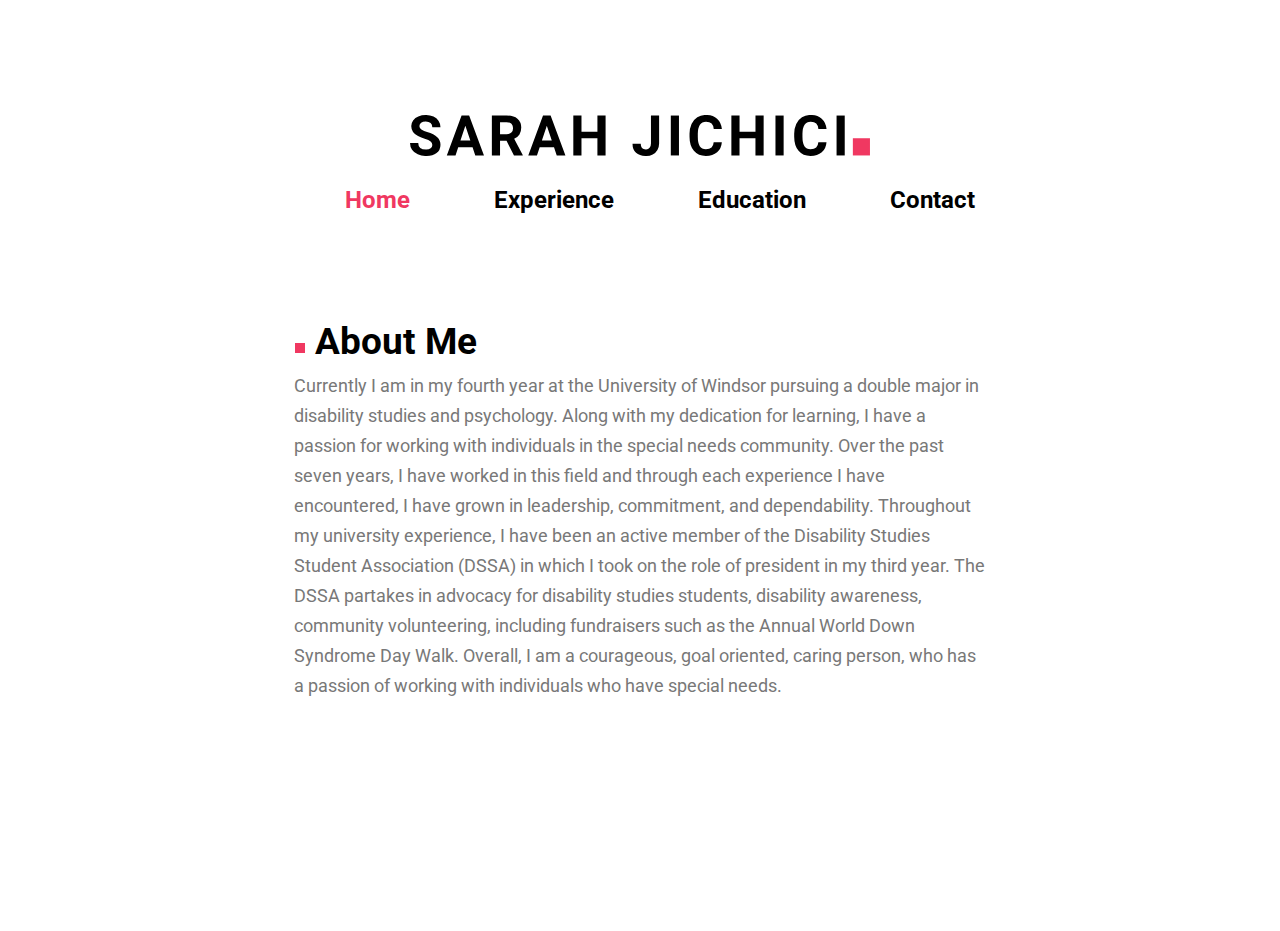
<file: index.html>
<!DOCTYPE html>
<html lang="en">
<head>
    <meta charset="UTF-8">
    <meta name="viewport" content="width=device-width, initial-scale=1.0">
    <meta http-equiv="X-UA-Compatible" content="ie=edge">
    <title>Sarah Jichici</title>
    <link href="css/main.css" rel="stylesheet" type="text/css" />
<link href="https://fonts.googleapis.com/css?family=Roboto" rel="stylesheet">
<link rel="icon" href="files/favicon.ico" type="image/x-icon">

</head>
<body>

	<div class="main-container">

			<header>
					<div class="nav-bar">
						<img class="nav-image" src="img/sarah-jichici_logo.svg">
					</div>
					<nav  role="navigation">
						<ul>
							<li class="nav-option"><a href="index.html" class="active">Home</a></li>
							<li class="nav-option"><a href="work.html">Experience</a></li>
							<li class="nav-option"><a href="education.html">Education</a></li>
							<li class="nav-option"><a href="contact.html">Contact</a></li>
							<!--<li class="nav-option"><a href="media.html">Gallery</a></li>-->
						</ul>
						</ul>
					</nav>
				</div>
			</header>
		
			<div class="about-box">

		
				<p class="headline-title">
						<img class="icon" src="img/pink-icon.png"> About Me
				</p>
		
				<p>
					Currently I am in my fourth year at the University of Windsor pursuing a double major in disability studies and psychology. Along with my dedication for learning, I have a passion for working with individuals in the special needs community. Over the past seven years, I have worked in this field and through each experience I have encountered, I have grown in leadership, commitment, and dependability. Throughout my university experience, I have been an active member of the Disability Studies Student Association <abbr title="Disability Studies Student Association">(DSSA)</abbr> in which I took on the role of president in my third year. The DSSA partakes in advocacy for disability studies students, disability awareness, community volunteering, including fundraisers such as the Annual World Down Syndrome Day Walk. Overall, I am a courageous, goal oriented, caring person, who has a passion of working with individuals who have special needs.    
				</p>

				
		</div>


	</div>



	</body>

	</html>
</file>
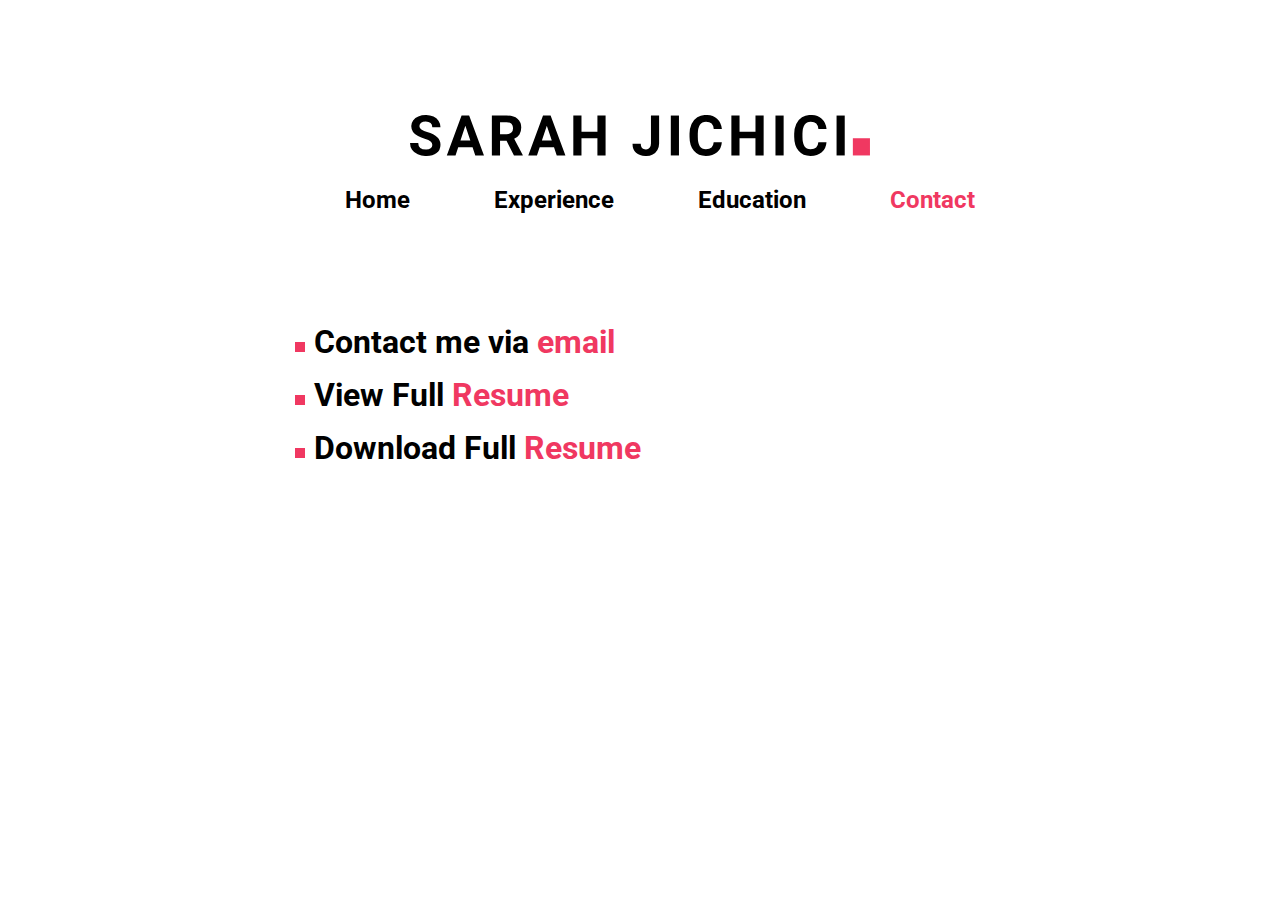
<file: contact.html>
<!DOCTYPE html>
<html lang="en">
<head>
    <meta charset="UTF-8">
    <meta name="viewport" content="width=device-width, initial-scale=1.0">
    <meta http-equiv="X-UA-Compatible" content="ie=edge">
    <title>Sarah Jichici</title>
    <link href="css/main.css" rel="stylesheet" type="text/css" />
<link href="https://fonts.googleapis.com/css?family=Roboto" rel="stylesheet">
<link rel="icon" href="files/favicon.ico" type="image/x-icon">
</head>
<body>

	<div class="main-container">

			<header>
					<div class="nav-bar">
						<img class="nav-image" src="img/sarah-jichici_logo.svg">
					</div>
					<nav  role="navigation">
						<ul>
							<li class="nav-option"><a href="index.html">Home</a></li>
							<li class="nav-option"><a href="work.html">Experience</a></li>
							<li class="nav-option"><a href="education.html">Education</a></li>
							<li class="nav-option"><a href="contact.html"class="active">Contact</a></li>
							<!--<li class="nav-option"><a href="media.html">Gallery</a></li> -->
						</ul>
					</nav>
				</div>
			</header>
		
			<div class="contact-box">

		
				<p class="headline-title">
						<img class="icon" src="img/pink-icon.png"> Contact me via <a class="email-link" href="mailto:jichici.sarah@gmail.com"target="_blank"> email</a>
						</p>

				
		</div>

		<div class="contact-box-2">

			<p class="headline-title"> <img class="icon" src="img/pink-icon.png"> View Full 
	
			<a class="email-link" href="resume.html" target="_blank"> Resume</a>

			</p>
	</div>

	<div class="contact-box-2">
		
					<p class="headline-title"> <img class="icon" src="img/pink-icon.png"> Download Full 
			
					<a class="email-link" href="files/sarah-jichici-resume.pdf"
					download="sarah-jichici-resume.pdf"> Resume</a>
		
					</p>
			</div>
		




		</div>
<!--<div class="pdf-preview">

		<object width="800" height="1200" data="files/sarah-jichici-resume.pdf">
		</object>

	</div> -->

		

	

	</div>



	</body>

	</html>
</file>
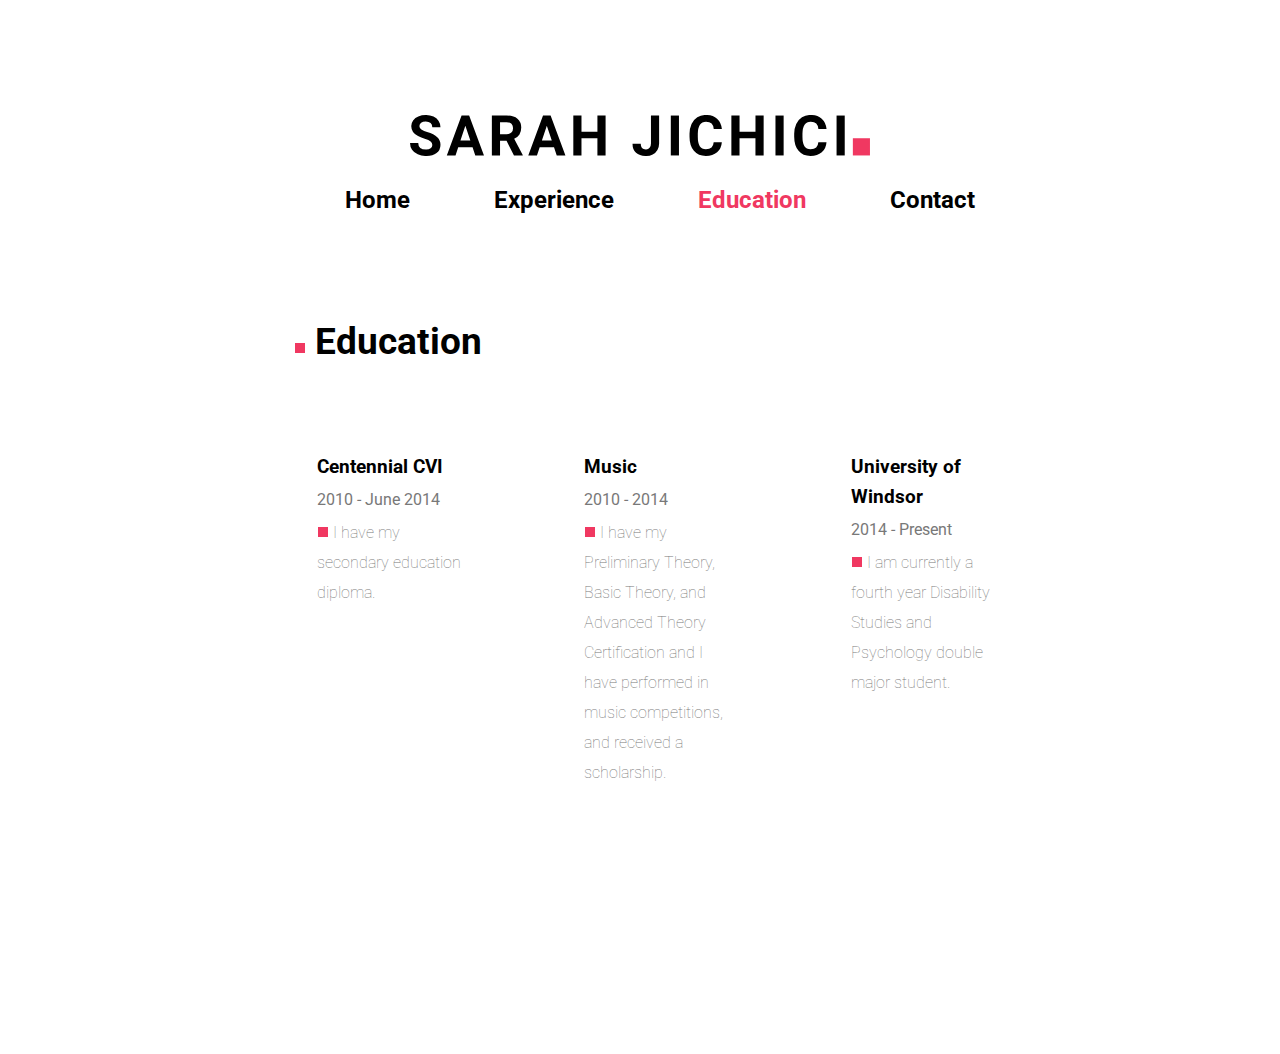
<file: education.html>
<!DOCTYPE html>
<html lang="en">
<head>
    <meta charset="UTF-8">
    <meta name="viewport" content="width=device-width, initial-scale=1.0">
    <meta http-equiv="X-UA-Compatible" content="ie=edge">
    <title>Sarah Jichici</title>
    <link href="css/main.css" rel="stylesheet" type="text/css" />
<link href="https://fonts.googleapis.com/css?family=Roboto" rel="stylesheet">
<link rel="icon" href="files/favicon.ico" type="image/x-icon">
</head>
<body>

	<div class="main-container">

			<header>
					<div class="nav-bar">
						<img class="nav-image" src="img/sarah-jichici_logo.svg">
					</div>
					<nav  role="navigation">
						<ul>
							<li class="nav-option"><a href="index.html" >Home</a></li>
							<li class="nav-option"><a href="work.html">Experience</a></li>
							<li class="nav-option"><a href="education.html"class="active">Education</a></li>
                                                        <li class="nav-option"><a href="contact.html">Contact</a></li>
                                                      <!--  <li class="nav-option"><a href="media.html">Gallery</a></li> -->
						</ul>
					</nav>
				</div>
			</header>
		
			<div class="about-box-2">

                

		
				<p class="headline-title-2">
						<img class="icon" src="img/pink-icon.png"> Education
                                </p>

            </div>

            <div id="boxes">
                
                <div class="box-1">
		
				<h2 class="work-title">
                        <h2 class="work-title">
                                Centennial CVI 
                        </h2>
    
                        <h3 class="work-date">
                                2010 - June 2014
                        </h3>
    
                        <p class="work-description">
    
                                <img class="icon" src="img/pink-icon.png">
    
                                I have my secondary education diploma.
    
    
                        </p> 

                    </div>

                    <div class="box-2">

                        <h2 class="work-title">
                                <h2 class="work-title">
                                        Music 
                                </h2>
            
                                <h3 class="work-date">
                                        2010 - 2014
                                </h3>
            
                                <p class="work-description">
            
                                        <img class="icon" src="img/pink-icon.png">
            
                                        I have my Preliminary Theory, Basic Theory, and Advanced Theory Certification and I have performed in music competitions, and received a scholarship.
            
            
                                </p> 

                            </div>

                            <div class="box-3">

                                <h2 class="work-title">
                                        <h2 class="work-title">
                                                University of Windsor
                                        </h2>
                    
                                        <h3 class="work-date">
                                                2014 - Present 
                                        </h3>
                    
                                        <p class="work-description">
                    
                                                <img class="icon" src="img/pink-icon.png">
                    
                                                I am currently a fourth year Disability Studies and Psychology double major student.
                    
                    
                                        </p> 

                                        </div>

                                    </div>
                

               
		</div>


	



	</body>

	</html>
</file>
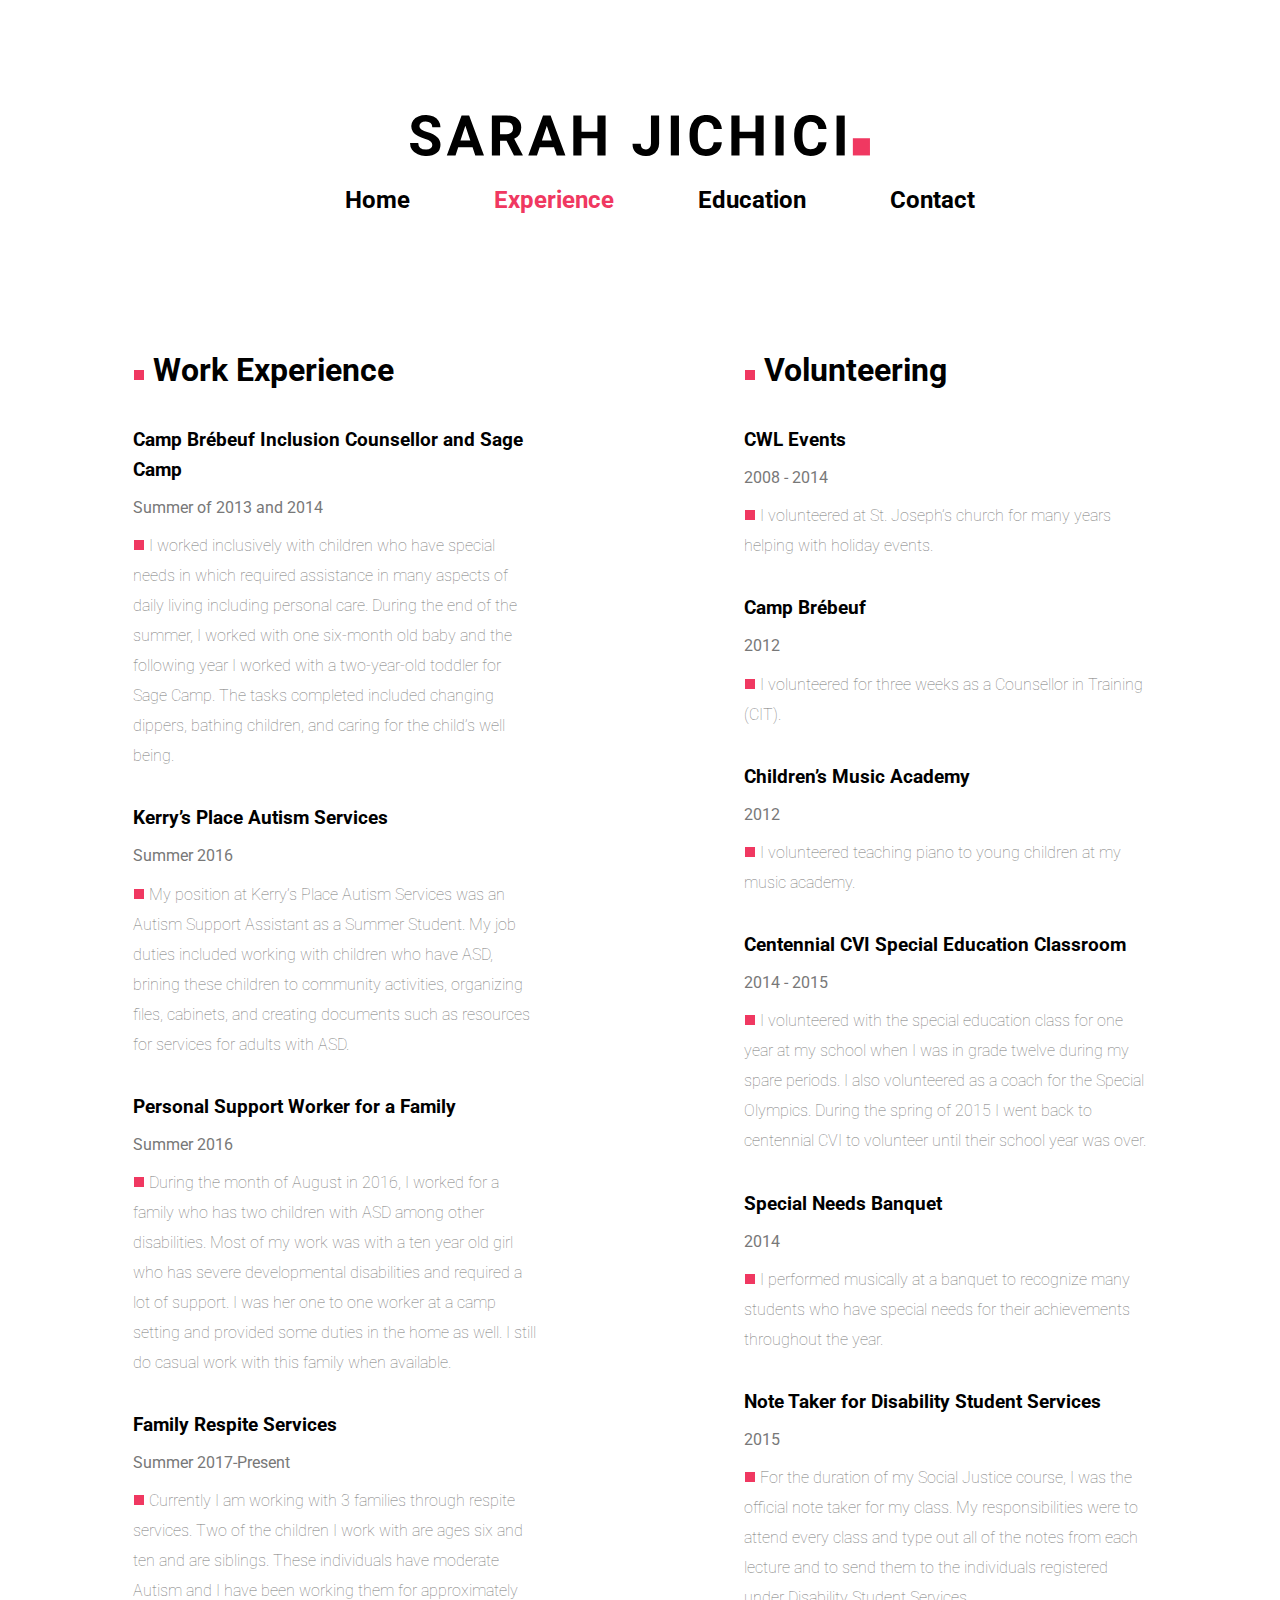
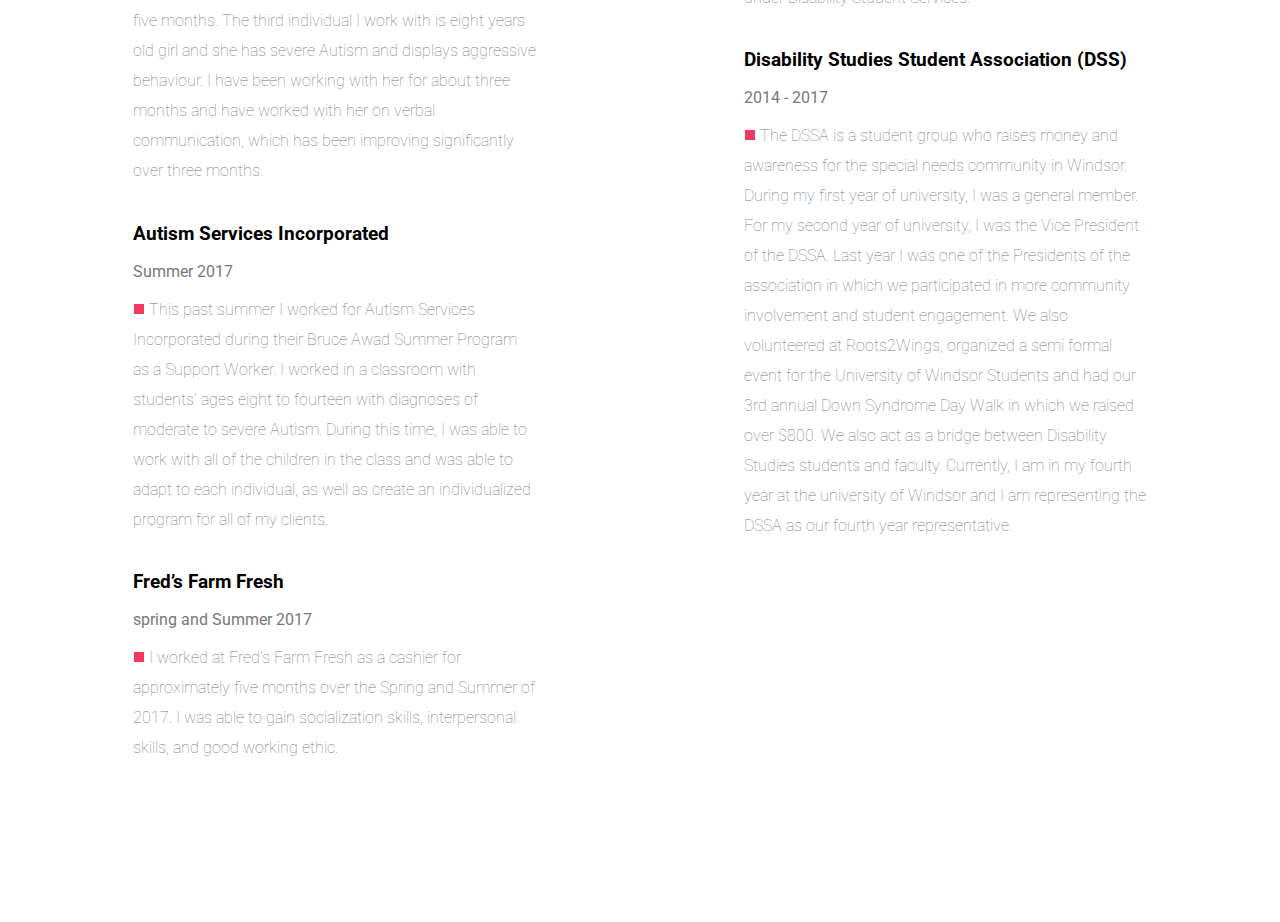
<file: work.html>
<!DOCTYPE html>
<html lang="en">
<head>
    <meta charset="UTF-8">
    <meta name="viewport" content="width=device-width, initial-scale=1.0">
    <meta http-equiv="X-UA-Compatible" content="ie=edge">
    <title>Sarah Jichici</title>
    <link href="css/main.css" rel="stylesheet" type="text/css" />
<link href="https://fonts.googleapis.com/css?family=Roboto" rel="stylesheet">
<link rel="icon" href="files/favicon.ico" type="image/x-icon">
</head>
<body>

	<div class="main-container">

			<header>
					<div class="nav-bar">
						<img class="nav-image" src="img/sarah-jichici_logo.svg">
					</div>
					<nav  role="navigation">
						<ul>
							<li class="nav-option"><a href="index.html">Home</a></li>
							<li class="nav-option"><a href="work.html"  class="active">Experience</a></li>
							<li class="nav-option"><a href="education.html">Education</a></li>
							<li class="nav-option"><a href="contact.html">Contact</a></li>
							<!-- <li class="nav-option"><a href="media.html">Gallery</a></li> -->
						</ul>
					</nav>
				</div>
			</header>
		
			<div class="colom1">

                    <p class="headline-title-2">
                            <img class="icon" src="img/pink-icon.png"> Work Experience
					</p>
					
					<p class="work-title">
							Camp Brébeuf Inclusion Counsellor and Sage Camp 
					</p>

					<p class="work-date">
							Summer of 2013 and 2014
					</p>

					<p class="work-description">

							<img class="icon" src="img/pink-icon.png">

							I worked inclusively with children who have special needs in which required assistance in many aspects of daily living including personal care. During the end of the summer, I worked with one six-month old baby and the following year I worked with a two-year-old toddler for Sage Camp. The tasks completed included changing dippers, bathing children, and caring for the child’s well being.


					</p>



				
				<p class="work-title">
						Kerry’s Place Autism Services 
				</p>

				<p class="work-date">
						Summer 2016
				</p>

				<p class="work-description">

						<img class="icon" src="img/pink-icon.png">

						My position at Kerry’s Place Autism Services was an Autism Support Assistant as a Summer Student. My job duties included working with children who have ASD, brining these children to community activities, organizing files, cabinets, and creating documents such as resources for services for adults with ASD.


				</p>

				<p class="work-title">
						Personal Support Worker for a Family 
				</p>

				<p class="work-date">
						Summer 2016
				</p>

				<p class="work-description">

						<img class="icon" src="img/pink-icon.png">

						During the month of August in 2016, I worked for a family who has two children with ASD among other disabilities. Most of my work was with a ten year old girl who has severe developmental disabilities and required a lot of support. I was her one to one worker at a camp setting and provided some duties in the home as well. I still do casual work with this family when available.


				</p>

				<p class="work-title">
						Family Respite Services 
				</p>

				<p class="work-date">
						Summer 2017-Present
				</p>

				<p class="work-description">

						<img class="icon" src="img/pink-icon.png">

						Currently I am working with 3 families through respite services. Two of the children I work with are ages six and ten and are siblings. These individuals have moderate Autism and I have been working them for approximately five months. The third individual I work with is eight years old girl and she has severe Autism and displays aggressive behaviour. I have been working with her for about three months and have worked with her on verbal communication, which has been improving significantly over three months.


				</p>

				<h2 class="work-title">
						Autism Services Incorporated 
				</h2>

				<p class="work-date">
						Summer 2017
				</p>

				<p class="work-description">

						<img class="icon" src="img/pink-icon.png">

						This past summer I worked for Autism Services Incorporated during their Bruce Awad Summer Program as a Support Worker. I worked in a classroom with students’ ages eight to fourteen with diagnoses of moderate to severe Autism. During this time, I was able to work with all of the children in the class and was able to adapt to each individual, as well as create an individualized program for all of my clients.


				</p>

				<p class="work-title">
						Fred’s Farm Fresh 
				</p>

				<p class="work-date">
						spring and Summer 2017
				</p>

				<p class="work-description">

						<img class="icon" src="img/pink-icon.png">

						I worked at Fred’s Farm Fresh as a cashier for approximately five months over the Spring and Summer of 2017. I was able to gain socialization skills, interpersonal skills, and good working ethic.


				</p>

	
			</div>
			
			<div class="colom2">


                    <p class="headline-title-2">
                            <img class="icon" src="img/pink-icon.png"> Volunteering 
					</p>
					
					<p class="work-title">
							CWL Events 
					</p>

					<p class="work-date">
							2008 - 2014
					</p>

					<p class="work-description">

							<img class="icon" src="img/pink-icon.png">

							I volunteered at St. Joseph’s church for many years helping with holiday events.


					</p>



				
				<p class="work-title">
						Camp Brébeuf 
				</p>

				<p class="work-date">
						2012
				</hp>

				<p class="work-description">

						<img class="icon" src="img/pink-icon.png">

						I volunteered for three weeks as a Counsellor in Training (CIT).


				</p>

				<p class="work-title">
						Children’s Music Academy
				</p>

				<p class="work-date">
						2012
				</p>

				<p class="work-description">

						<img class="icon" src="img/pink-icon.png">
						I volunteered teaching piano to young children at my music academy.


				</p>

				<p class="work-title">
						Centennial CVI Special Education Classroom
				</p>

				<p class="work-date">
						2014 - 2015
				</p>

				<p class="work-description">

						<img class="icon" src="img/pink-icon.png">

						I volunteered with the special education class for one year at my school when I was in grade twelve during my spare periods. I also volunteered as a coach for the Special Olympics. During the spring of 2015 I went back to centennial CVI to volunteer until their school year was over. 


				</p>

				<p class="work-title">
						Special Needs Banquet 
				</p>

				<p class="work-date">
						2014
				</p>

				<p class="work-description">

						<img class="icon" src="img/pink-icon.png">

						I performed musically at a banquet to recognize many students who have special needs for their achievements throughout the year.


				</p>

				<p class="work-title">
						Note Taker for Disability Student Services 
				</p>

				<p class="work-date">
						2015
				</p>

				<p class="work-description">

						<img class="icon" src="img/pink-icon.png">

						For the duration of my Social Justice course, I was the official note taker for my class. My responsibilities were to attend every class and type out all of the notes from each lecture and to send them to the individuals registered under Disability Student Services.


				</p>

				<p class="work-title">
						Disability Studies Student Association (DSS)
				</p>

				<p class="work-date">
						2014 - 2017
				</p>

				<p class="work-description">

						<img class="icon" src="img/pink-icon.png">

						The DSSA is a student group who raises money and awareness for the special needs community in Windsor. During my first year of university, I was a general member. For my second year of university, I was the Vice President of the DSSA. Last year I was one of the Presidents of the association in which we participated in more community involvement and student engagement. We also volunteered at Roots2Wings, organized a semi formal event for the University of Windsor Students and had our 3rd annual Down Syndrome Day Walk in which we raised over $800. We also act as a bridge between Disability Studies students and faculty. Currently, I am in my fourth year at the university of Windsor and I am representing the DSSA as our fourth year representative.


				</p>


			</div>


	</div>


	</body>

	</html>
</file>
<file: css/main.css>
html, body, div, span, applet, object,
h1, h2, h3, h4, h5, h6, p, blockquote, pre,
a, abbr, acronym, address, big, cite, code,
del, dfn, em, img, ins, kbd, q, s, samp,
small, strike, strong, sub, sup, tt, var,
b, u, i, center,
dl, dt, dd,
fieldset, form, label, legend,
table, caption, tbody, tfoot, thead, tr, th, td,
article, aside, canvas, details, embed, 
figure, figcaption, footer, header, hgroup, 
menu, nav, output, ruby, section, summary,
time, mark, audio, video {
	margin: 0;
	padding: 0;
	border: 0;
	font-size: 100%;
	font: inherit;
	vertical-align: baseline;
}
/* HTML5 display-role reset for older browsers */
article, aside, details, figcaption, figure, 
footer, header, hgroup, menu, nav, section {
    display: block;
}

body {
	line-height: 1;
}


blockquote, q {
	quotes: none;
}
blockquote:before, blockquote:after,
q:before, q:after {
	content: '';
	content: none;
}
table {
	border-collapse: collapse;
	border-spacing: 0;
}





body {
	font-family: 'Roboto', sans-serif;
	width: 90%;
	margin: 0 auto;
	max-width: 100%;
}

.nav-bar{
	max-width:100%;
	vertical-align: middle;
	
	/*border: 1px solid black;*/
	display: block;
    margin: auto;
	width: 40%;
	margin-top: 10%;
	max-width: 40%;
	max-height: 40%;
}

.nav-image{

	max-width:100%;
	vertical-align: middle;
	width: 100%;
	max-width: 100%;
	max-height: 100%;
	margin-bottom: 1em;
}

nav{
	max-width:100%;
	vertical-align: middle;
	
	/*border: 1px solid black;*/
	display: block;
    margin: auto;
	width: 90%;
	margin-top: 1%;
	max-width: 90%;
	max-height: 100%;
	text-align: center;
}

.nav-option{
	display: inline;
	
	font-size: 150%;
	font-weight: bold;
	padding:4%;
	
	max-width: 100%;
	max-height: 100%;
	text-align: center;
	
}

a{
	text-decoration: none;
	color:black;
}

a:hover{
	color: rgb(120,120,120);
}

.active{
	color: rgb(240,56,97);
	
}

.about-box{
	width: 60%;
	max-width: 60%;
	max-height: 60%;
	vertical-align: middle;
	/*border: 1px solid black;*/
	margin: auto;
	margin-top: 10%;
	text-justify: left;
	color: rgb(120,120,120);
	line-height: 30px;
	font-size: 115%;
	margin-bottom: 20%;


}

.about-box-2{
	width: 60%;
	max-width: 60%;
	max-height: 60%;
	vertical-align: middle;
	/*border: 1px solid black;*/
	margin: auto;
	margin-top: 10%;
	text-justify: left;
	color: rgb(120,120,120);
	line-height: 30px;
	font-size: 115%;


}

.contact-box{
	width: 60%;
	max-width: 60%;
	max-height: 60%;
	vertical-align: middle;
	/*border: 1px solid black;*/
	margin: auto;
	margin-top: 10%;
	text-justify: left;
	color: rgb(120,120,120);
	line-height: 30px;
	font-size: 100%;
}

.contact-box-2{
	width: 60%;
	max-width: 60%;
	max-height: 60%;
	vertical-align: middle;
	/*border: 1px solid black;*/
	margin: auto;
	margin-top: 2%;
	text-justify: left;
	color: rgb(120,120,120);
	line-height: 30px;
	font-size: 1em;
}

.contact-box-3{
	width: 60%;
	max-width: 60%;
	max-height: 60%;
	vertical-align: middle;
	/*border: 1px solid black;*/
	margin: auto;
	margin-top: 10%;
	text-justify: left;
	color: rgb(120,120,120);
	line-height: 30px;
	font-size: 100%;
}



.headline-title{
	margin-bottom: 2%;
	font-weight: bold;
	font-size:2em;
	text-indent: none;
	color: black;

}

.headline-title-2{
	margin-bottom: 10%;
	font-weight: bold;
	font-size:2em;
	text-indent: none;
	color: black;
}

.icon{
	display: inline;
}


.colom1{
	/*border: 1px solid black;*/
	width: 35%;
	float:left;
	margin-right:5%;
	margin-left:5%;
	margin-top:10%;
	margin-bottom:10%;
	max-width: 35%;
	padding:1%;
	line-height: 30px;

}


.colom2{
	/*border: 1px solid black;*/
	width: 35%;
	float:right;
	margin-right:5%;
	margin-left:5%;
	margin-top:10%;
	margin-bottom:10%;
	max-width: 35%;
	padding:1%;
	line-height: 30px;

}

.work-title{
	margin-top: 2%;
	margin-bottom: 2%;
	font-size: 1.2em;
	font-weight: bold;
	color: rgb(0, 0, 0);


}

.work-date{
	color: rgb(120,120,120);
	margin-bottom: 2%;

}

.work-description{
	color: rgb(120,120,120);
	font-size: 1em;
	margin-bottom: 8%;
	font-weight: lighter;
}


#boxes{
	width: 60%;
	margin-left: 20%;
	margin-bottom: 20%;
	line-height:30px;
	padding: 2%;
}


.box-1, .box-2, .box-3 {
	width: 22%;
	
	display: inline-block;
	vertical-align: top;
}

.box-1, .box-2{
	margin-right:16%;
}

.email-link{
	color: rgb(240,56,97);
}







.row > .column {
	padding: 2%;

  }
  
  .column {
	float: left;
	width: 25%;
  }
  


  .row{
	  
	  width: 90%;
	  max-width: 90%;
	  margin-left: 10%;
	  margin-right: 10%;
	  margin-top: 10%;

  }

  .image-gallery{
	  max-width: 100%;
	  max-width: 100%;

  }
.pdf-preview{
	   width:60%;
	   margin-left: 20%;
	   margin-bottom: 5%;
	   max-width: 100%;
	   margin-top: 5%;
}

video{
	display: block;
	margin: 0 auto;
	margin-top: 10em;
}

abbr{
	text-decoration: none;
	
}

abbr:hover{
	color: rgb(240,56,97);
}


@media only screen and (max-width: 614px) and (min-width: 0px) {
    body {
		width: 90%;
		font-size: 12px;
		line-height: 14px;

	}

	.nav-bar{
		max-width:100%;
		vertical-align: middle;
		
		/*border: 1px solid black;*/
		display: block;
		margin-left: 5%;
		margin-right: 5%;
		width: 90%;
		margin-top: 10%;
		max-width: 90%;
		max-height: 90%;
	}


.nav-option {
	display: block;
	
	font-size: 1.5em;
	font-weight: bold;
	padding:.4em;
	
	max-width: 100%;
	max-height: 100%;
	text-align: center;
	background-color: rgb(226, 226, 226);
	width:6.5em;
	margin: .4em auto;
	border-radius:1em;
	
}



#boxes{
	width: 80%;
	font-size: 14px;
	line-height:20px;
	padding: .4em;
	vertical-align: middle;
}


.box-1, .box-2, .box-3 {
	width: 90%;
	
	display:block;
	
}


.colom1{
	/*border: 1px solid black;*/
	width: 80%;
	margin-top:10%;
	margin-bottom:10%;
	max-width: 80%;
	padding:1%;
	line-height: 20px;

}


.colom2{
	/*border: 1px solid black;*/
	width: 80%;
	margin-top:10%;
	margin-bottom:10%;
	max-width: 80%;
	padding:1%;
	line-height: 20px;
	float: left;

}

.headline-title-2{
	margin-bottom: 10%;
	font-weight: bold;
	font-size:2em;
	color: black;
	vertical-align: middle;
}

.contact-box{
	width: 80%;
	max-width: 80%;
	max-height: 60%;
	vertical-align: middle;
	/*border: 1px solid black;*/
	margin: auto;
	margin-top: 10%;
	text-justify: left;
	color: rgb(120,120,120);
	line-height: 30px;
	font-size: 100%;
}

.contact-box-2{
	width: 80%;
	max-width: 80%;
	max-height: 60%;
	vertical-align: middle;
	/*border: 1px solid black;*/
	margin: auto;
	margin-top: 2%;
	text-justify: left;
	color: rgb(120,120,120);
	line-height: 30px;
	font-size: 1em;
}

.contact-box-3{
	width: 60%;
	max-width: 60%;
	max-height: 60%;
	vertical-align: middle;
	/*border: 1px solid black;*/
	margin: auto;
	margin-top: 10%;
	text-justify: left;
	color: rgb(120,120,120);
	line-height: 30px;
	font-size: 100%;
}

.pdf-preview{
	width:80%;
	margin-bottom: 5%;
	max-width: 100%;
	margin-top: 5%;
}

.about-box{
	line-height: 20px;
}

.nav-image{
	
		
		width: 70%;
		max-width: 70%;
		max-height: 70%;
		margin-left: 15%;
		margin-right: 15%;
		margin-bottom: 1em;
	}





	.row > .column {
		padding: 2%;
	
	  }
	  
	  .column {
		margin-left: 5%;
		margin-right: 5%;
		width:90%;
	  }
	  
	
	
	  .row{
		  
		  width: 95%;
		  max-width: 95%;
		  margin-left: 10%;
		  margin-right: 10%;
		  margin-top: 10%;
	
	  }
	
	  .image-gallery{
		  max-width: 100%;
		  max-width: 100%;
	
	  }

	  video{
		  width: 70%;
	  }






	

}



@media only screen and (max-width: 1100px)and (min-width: 615px) {
    body {
		width: 90%;
		font-size: 16px;
		line-height: 14px;

	}

	.nav-bar{
		max-width:100%;
		
		
		/*border: 1px solid black;*/
		display: block;
		margin: auto;
		width: 60%;
		margin-top: 10%;
		max-width: 60%;
		max-height: 90%;

	}

nav{
	margin-left: 1em;
}


.nav-option{
	display: inline;
	font-size: 1.2em;
	font-weight: bold;
	padding:.4em;
	display: inline;
	max-width: 100%;
	max-height: 100%;
	text-align: center;
	
}


#boxes{
	width: 80%;
	font-size: 14px;
	line-height:20px;
	padding: .4em;
	vertical-align: middle;
}


.box-1, .box-2, .box-3 {
	width: 90%;
	
	display:block;
	
}


.colom1{
	/*border: 1px solid black;*/
	width: 80%;
	margin-top:10%;
	margin-bottom:3%;
	max-width: 80%;
	padding:1%;
	line-height: 30px;

}


.colom2{
	/*border: 1px solid black;*/
	width: 80%;
	margin-top:10%;
	margin-bottom:10%;
	max-width: 80%;
	padding:1%;
	line-height: 30px;
	float: left;

}

.headline-title-2{
	margin-bottom: 10%;
	font-weight: bold;
	font-size:2em;
	color: black;
	vertical-align: middle;
}

.contact-box{
	width: 80%;
	max-width: 80%;
	max-height: 60%;
	vertical-align: middle;
	/*border: 1px solid black;*/
	margin: auto;
	margin-top: 10%;
	text-justify: left;
	color: rgb(120,120,120);
	line-height: 30px;
	font-size: 100%;
}

.contact-box-2{
	width: 80%;
	max-width: 80%;
	max-height: 60%;
	vertical-align: middle;
	/*border: 1px solid black;*/
	margin: auto;
	margin-top: 2%;
	text-justify: left;
	color: rgb(120,120,120);
	line-height: 30px;
	font-size: 1em;
}

.contact-box-3{
	width: 60%;
	max-width: 60%;
	max-height: 60%;
	vertical-align: middle;
	/*border: 1px solid black;*/
	margin: auto;
	margin-top: 10%;
	text-justify: left;
	color: rgb(120,120,120);
	line-height: 30px;
	font-size: 100%;
}

.pdf-preview{
	width:80%;
	margin-bottom: 5%;
	max-width: 100%;
	margin-top: 5%;
}



.nav-image{
	
		max-width:100%;
		margin: 0 auto;
		width: 100%;
		max-width: 100%;
		max-height: 100%;
		margin-bottom: 1em;
	}








	

}
</file>
